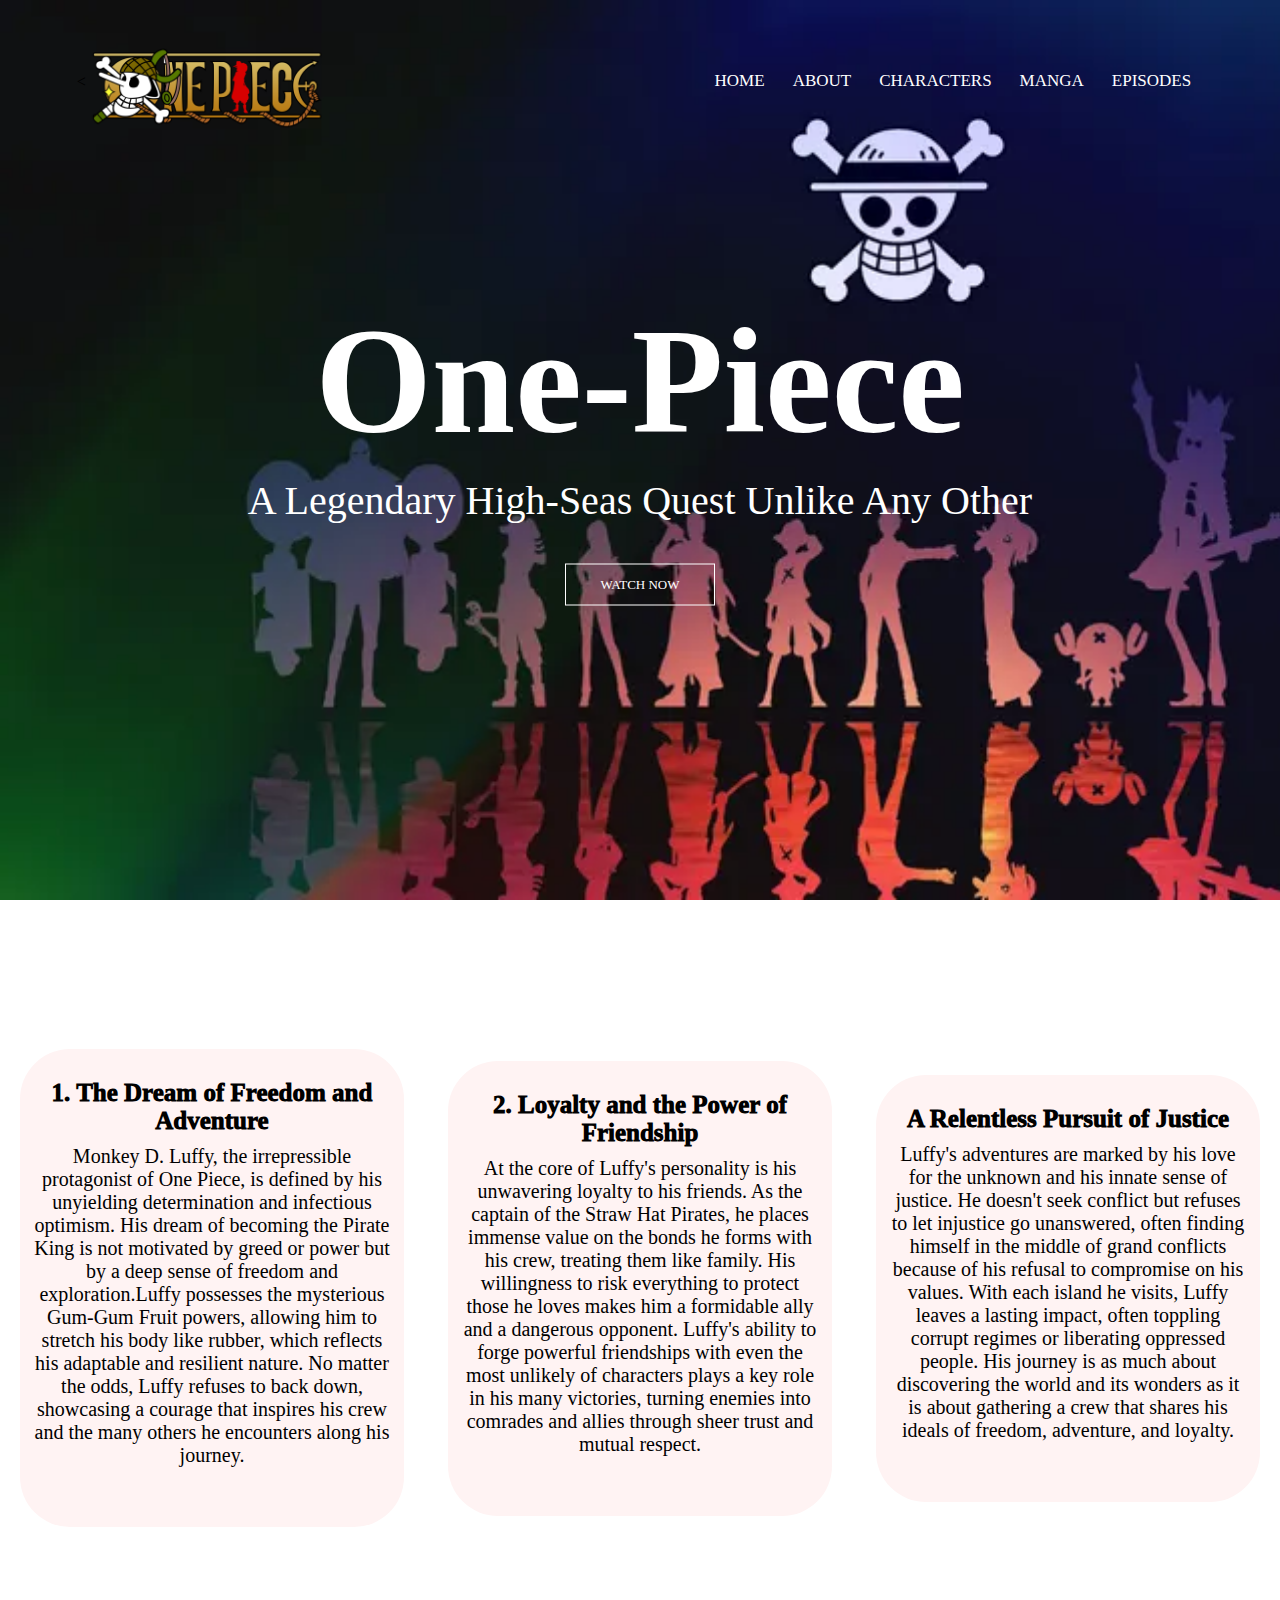
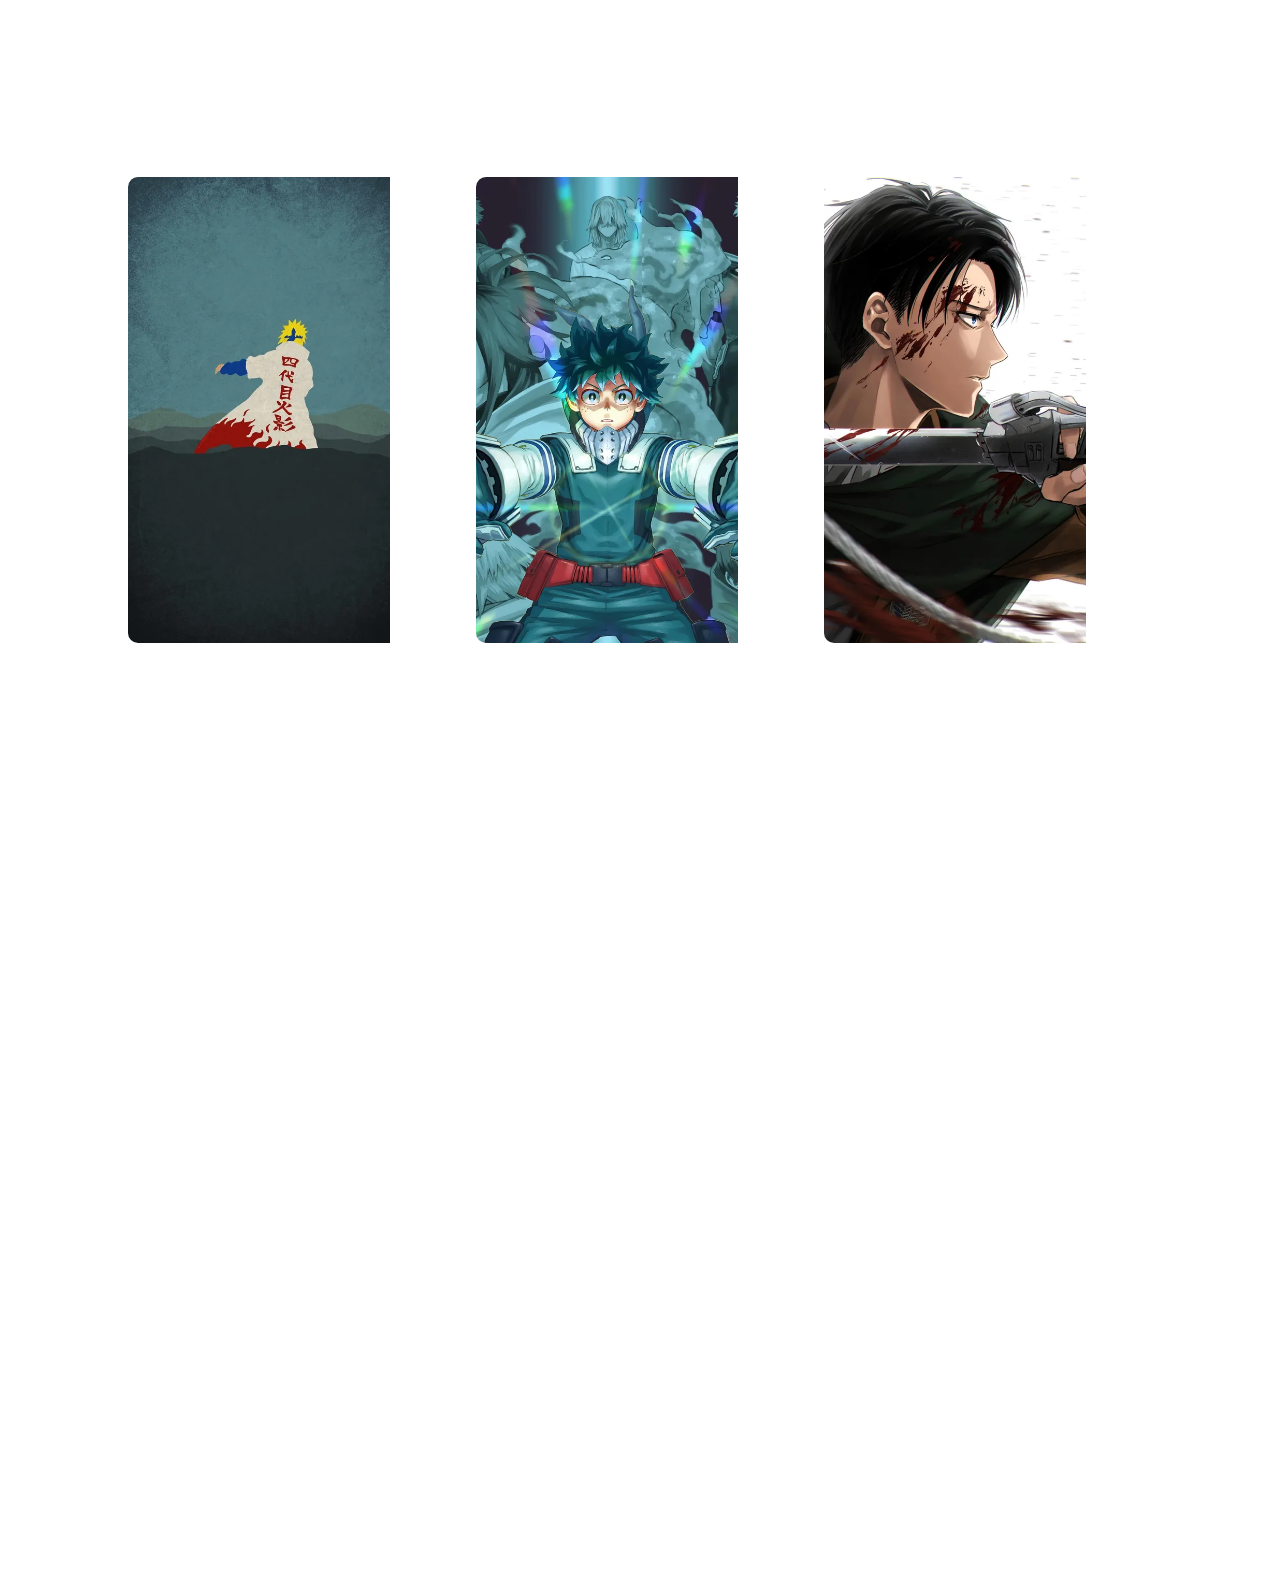
<file: index.html>
<!DOCTYPE html>
<html lang="en">

<head>
    <meta charset="UTF-8" />
    <meta name="viewport" content="width=device-width, initial-scale=1.0" />
    <title>Anime website</title>
    <link rel="stylesheet" href="style.css" />
    <link rel="stylesheet" href="https://cdnjs.cloudflare.com/ajax/libs/font-awesome/5.15.3/css/all.min.css" />
</head>

<body>
    <section class="header">
        <nav>
            <<a href="index.html"><img src="logo.png" class="logo" alt="Logo" /> </a>
                <div class="nav-links" id="navLinks">
                    <i class="fa fa-times" onclick="hidemenu()"></i>
                    <ul>
                        <li><a href="index.html">HOME</a></li>
                        <li><a href="about.html">ABOUT</a></li>
                        <li><a href="characters.html">CHARACTERS</a></li>
                        <li><a href="manga.html">MANGA</a></li>
                        <li><a href="episodes.html">EPISODES</a></li>
                    </ul>
                </div>
                <i class="fa fa-bars" onclick="showmenu()"></i>
        </nav>
        <div class="text-box">
            <h1>One-Piece</h1>
            <p>A Legendary High-Seas Quest Unlike Any Other</p>
            <a href="https://yugenanime.tv/anime/798/one-piece/watch/" class="watch-btn">WATCH NOW</a>
    </section>

    <!--  about  -->

    <section class="About">
        <h1>The Boundless Spirit of Luffy</h1>
        <p>A Captain Driven by Dreams, Friendship, and Adventure</p>

        <div class="row">
            <div class="About-col">
                <h3>1. The Dream of Freedom and Adventure</h3>
                <p>Monkey D. Luffy, the irrepressible protagonist of One Piece, is defined by his unyielding determination and infectious optimism. His dream of becoming the Pirate King is not motivated by greed or power but by a deep sense of freedom and
                    exploration.Luffy possesses the mysterious Gum-Gum Fruit powers, allowing him to stretch his body like rubber, which reflects his adaptable and resilient nature. No matter the odds, Luffy refuses to back down, showcasing a courage
                    that inspires his crew and the many others he encounters along his journey.
                </p>
            </div>
            <div class="About-col">
                <h3>2. Loyalty and the Power of Friendship</h3>
                <p>At the core of Luffy's personality is his unwavering loyalty to his friends. As the captain of the Straw Hat Pirates, he places immense value on the bonds he forms with his crew, treating them like family. His willingness to risk everything
                    to protect those he loves makes him a formidable ally and a dangerous opponent. Luffy's ability to forge powerful friendships with even the most unlikely of characters plays a key role in his many victories, turning enemies into comrades
                    and allies through sheer trust and mutual respect.
                </p>
            </div>
            <div class="About-col">
                <h3>A Relentless Pursuit of Justice</h3>
                <p>Luffy's adventures are marked by his love for the unknown and his innate sense of justice. He doesn't seek conflict but refuses to let injustice go unanswered, often finding himself in the middle of grand conflicts because of his refusal
                    to compromise on his values. With each island he visits, Luffy leaves a lasting impact, often toppling corrupt regimes or liberating oppressed people. His journey is as much about discovering the world and its wonders as it is about
                    gathering a crew that shares his ideals of freedom, adventure, and loyalty.
                </p>
            </div>
        </div>
    </section>

    <!--  other animes  -->
    <section class="campus">
        <h1>Checkout The other Top Animes</h1>
        <p>These Are The G.O.A.T Animes</p>

        <div class="row">
            <div class="campus-col">
                <img href="https://yugenanime.tv/anime/434/naruto/" src="minato.jpg">
                <div class="layer">
                    <h3>Naruto Uzumaki</h3>
                </div>
            </div>
            <div class="campus-col">
                <img src="MHA.jpg">
                <div class="layer">
                    <h3>My Hero Acadamia</h3>
                </div>
            </div>
            <div class="campus-col">
                <img src="levi.jpg">
                <div class="layer">
                    <h3>Attack On Titans</h3>
                </div>
            </div>
        </div>
    </section>


    <!-- ---------Contact------------ -->

    <section class="contact">
        <h1>Contact Us</h1>
        <p>For Any Queries, Reach Out To Us</p>
        <a href="contact.html" class="watch-btn">CONTACT US</a>

        <script>
            var navLinks = document.getElementById("navLinks");

            function showmenu() {
                navLinks.style.right = "0";
            }

            function hidemenu() {
                navLinks.style.right = "-200px";
            }
        </script>
</body>

</html>
</file>
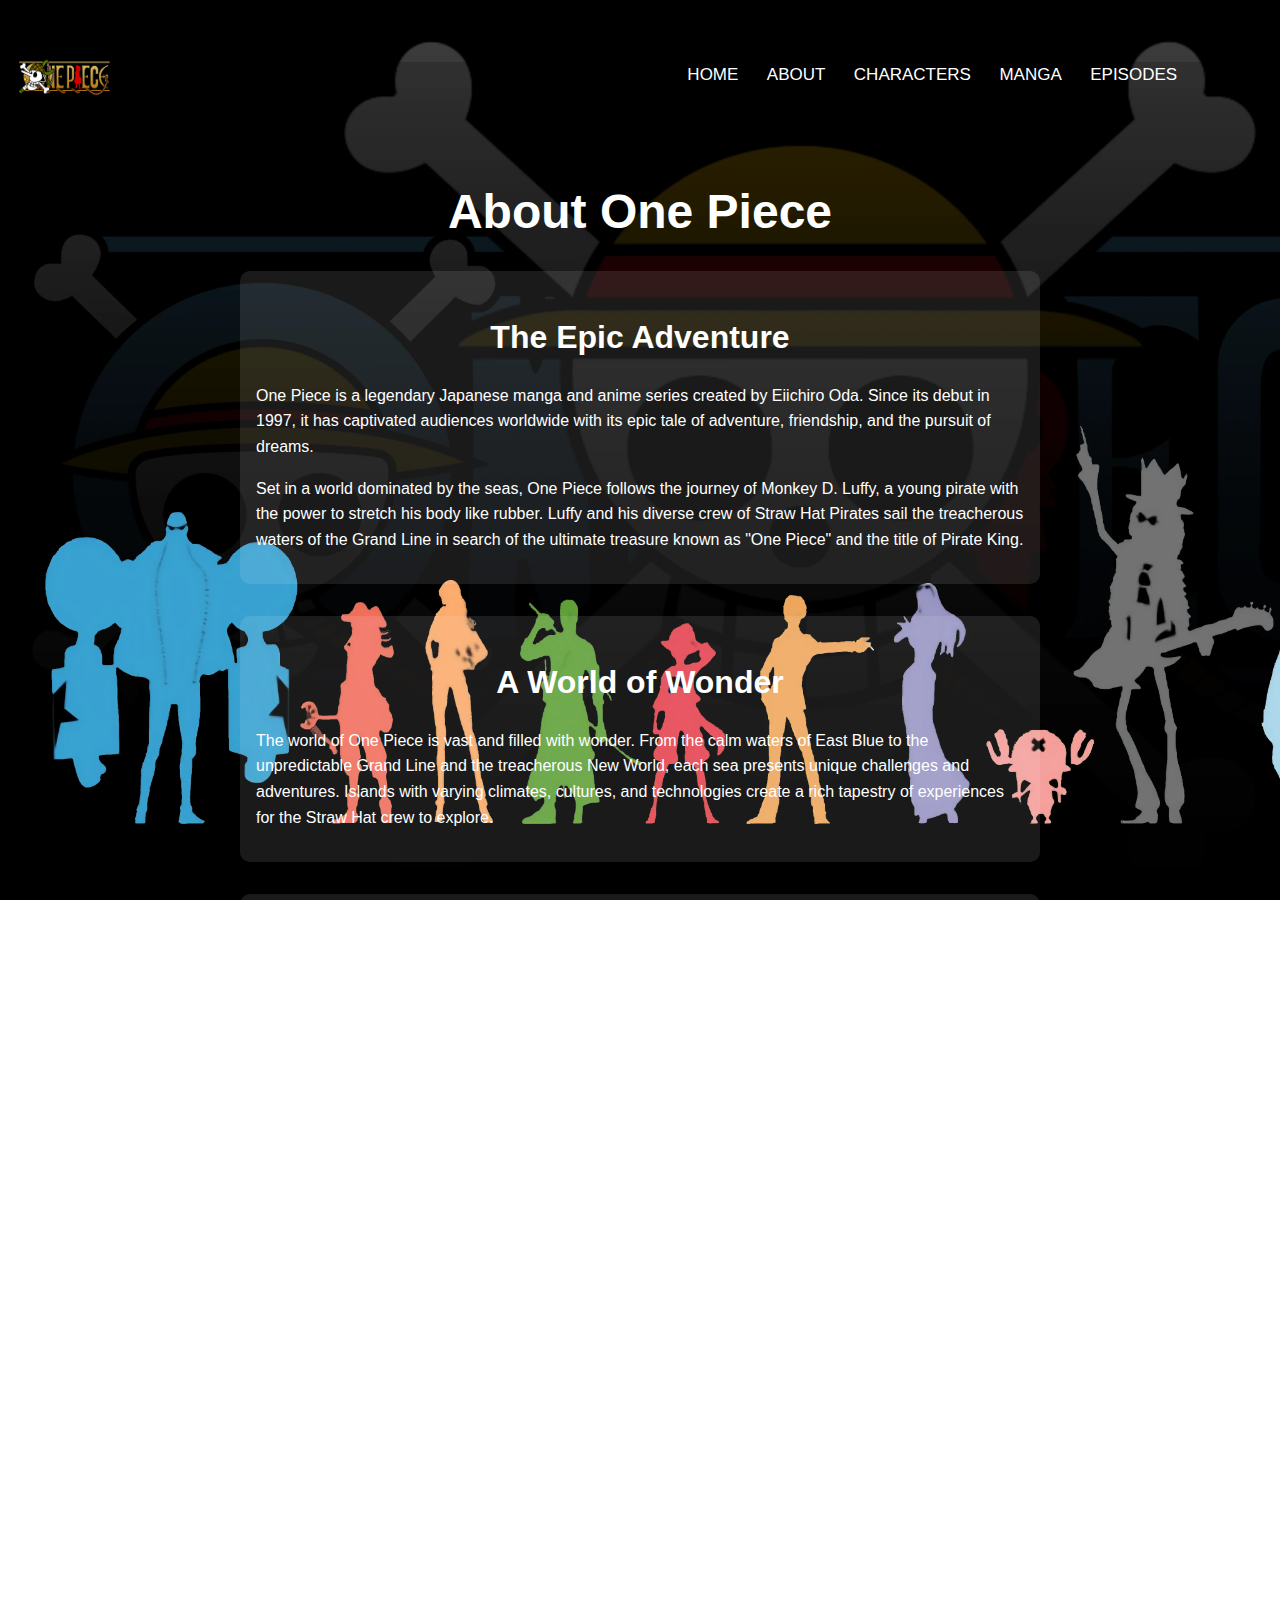
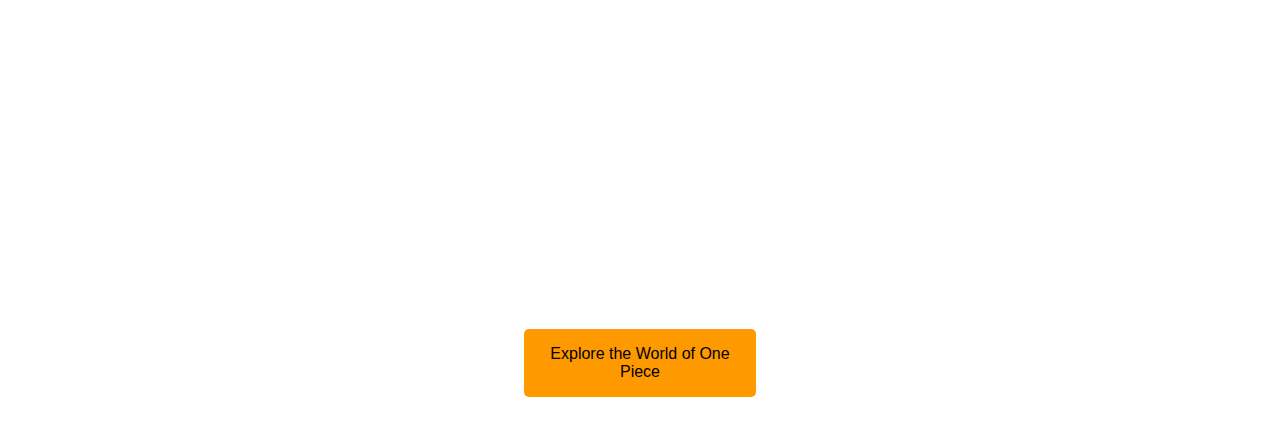
<file: about.html>
<!DOCTYPE html>
<html lang="en">
  <head>
    <meta charset="UTF-8" />
    <link rel="stylesheet" href="about.css" />
    <meta name="viewport" content="width=device-width, initial-scale=1.0" />
    <title>About One Piece</title>
  </head>

  <body>
    <header>
      <a href="index.html"
        ><img
          src="logo.png"
          alt="One Piece Logo"
          style="width: 100px; height: 50px"
      /></a>
      <nav>
        <div class="nav-links" id="navLinks">
          <i class="fa fa-times" onclick="hidemenu()"></i>
          <ul>
            <li><a href="index.html">HOME</a></li>
            <li><a href="about.html">ABOUT</a></li>
            <li><a href="characters.html">CHARACTERS</a></li>
            <li><a href="manga.html">MANGA</a></li>
            <li><a href="episodes.html">EPISODES</a></li>
          </ul>
        </div>
        <i class="fa fa-bars" onclick="showmenu()"></i>
      </nav>
    </header>
    <main>
      <h1>About One Piece</h1>

      <div class="section">
        <h2>The Epic Adventure</h2>
        <p>
          One Piece is a legendary Japanese manga and anime series created by
          Eiichiro Oda. Since its debut in 1997, it has captivated audiences
          worldwide with its epic tale of adventure, friendship, and the pursuit
          of dreams.
        </p>
        <p>
          Set in a world dominated by the seas, One Piece follows the journey of
          Monkey D. Luffy, a young pirate with the power to stretch his body
          like rubber. Luffy and his diverse crew of Straw Hat Pirates sail the
          treacherous waters of the Grand Line in search of the ultimate
          treasure known as "One Piece" and the title of Pirate King.
        </p>
      </div>

      <div class="section">
        <h2>A World of Wonder</h2>
        <p>
          The world of One Piece is vast and filled with wonder. From the calm
          waters of East Blue to the unpredictable Grand Line and the
          treacherous New World, each sea presents unique challenges and
          adventures. Islands with varying climates, cultures, and technologies
          create a rich tapestry of experiences for the Straw Hat crew to
          explore.
        </p>
      </div>

      <div class="section">
        <h2>The Power of Dreams</h2>
        <p>
          At its core, One Piece is a story about chasing dreams. Luffy's
          unwavering determination to become the Pirate King inspires not only
          his crew but also the people he meets along his journey. Each
          character has their own dream, driving them forward and creating a
          tapestry of intertwining ambitions and goals.
        </p>
      </div>

      <div class="section">
        <h2>Unique Powers and Abilities</h2>
        <p>
          The world of One Piece is home to Devil Fruits, mystical fruits that
          grant their eaters superhuman powers at the cost of being unable to
          swim. From Luffy's Gum-Gum Fruit to more exotic abilities like
          controlling fire or transforming into animals, these powers add an
          exciting element to battles and storytelling.
        </p>
      </div>

      <div class="section">
        <h2>Themes and Messages</h2>
        <p>
          Beyond its thrilling adventures, One Piece explores deep themes such
          as freedom, justice, friendship, and the nature of good and evil. The
          series challenges readers to question authority, stand up for their
          beliefs, and value the bonds of friendship above all else.
        </p>
      </div>

      <div class="section">
        <h2>Cultural Impact</h2>
        <p>
          With its rich world-building, complex characters, and themes of
          loyalty, freedom, and challenging the status quo, One Piece has become
          one of the best-selling manga series of all time and a cultural
          phenomenon that continues to inspire fans across generations. Its
          influence extends beyond manga and anime, inspiring video games,
          movies, and even theme park attractions.
        </p>
      </div>

      <a href="#" class="cta-button">Explore the World of One Piece</a>
    </main>
  </body>
</html>
</file>
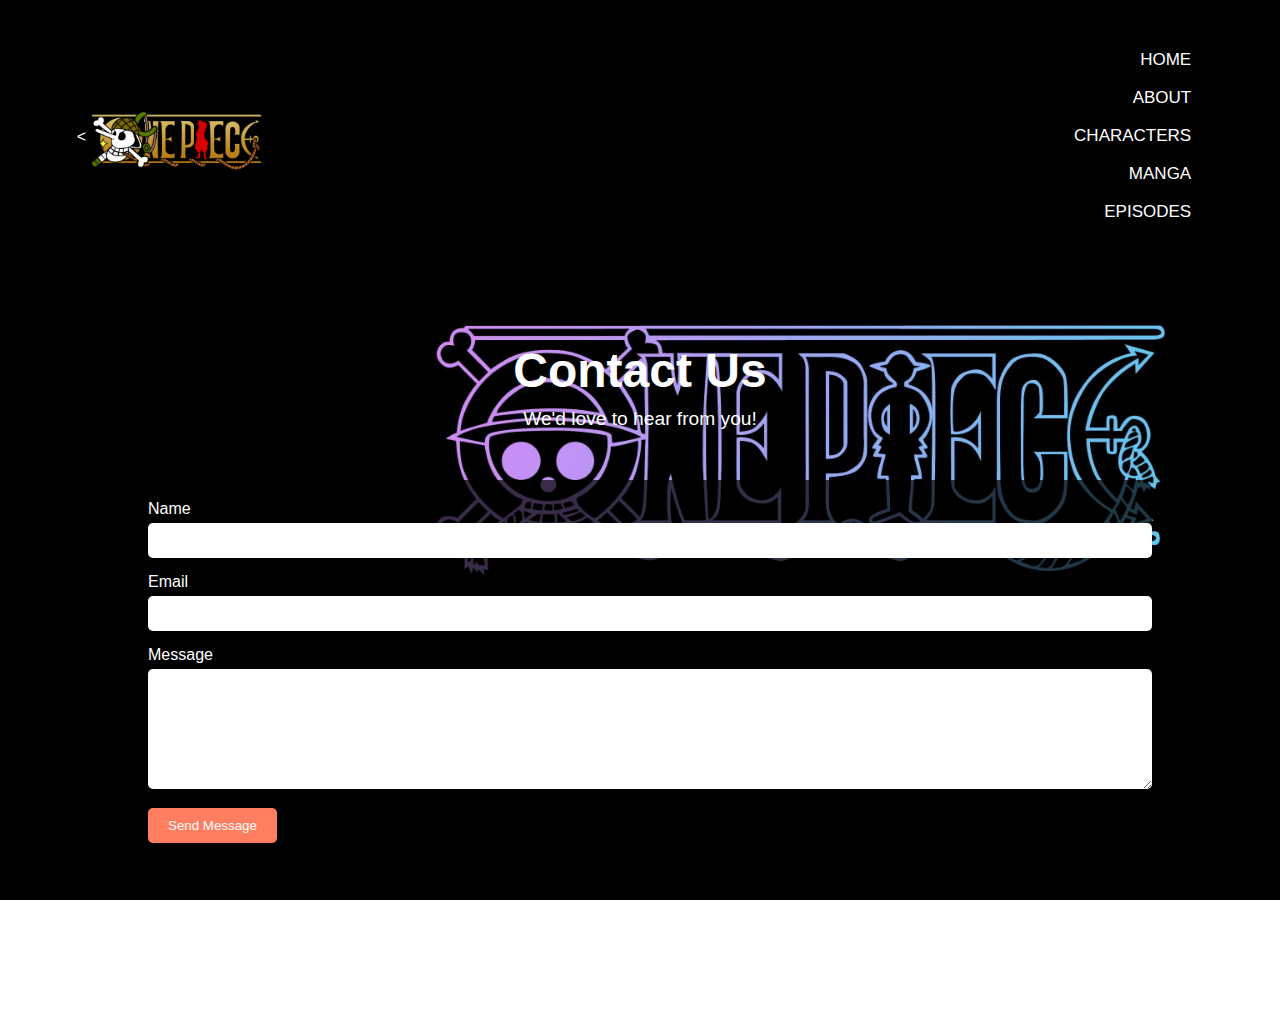
<file: contact.html>
<!DOCTYPE html>
<html lang="en">
  <head>
    <meta charset="UTF-8" />
    <meta name="viewport" content="width=device-width, initial-scale=1.0" />
    <title>Contact Us - One-Piece Theme</title>
    <style>
      body {
        font-family: "Arial", sans-serif;
        background-image: url("Aboutbg1.jpg");
        background-size: cover;
        background-attachment: fixed;
        color: #fff;
        margin: 0;
        padding: 0;
      }

      .container {
        width: 80%;
        margin: 0 auto;
        padding: 20px;
      }

      .header {
        text-align: center;
        padding: 50px 0;
      }

      .logo {
        width: 20%;
      }

      nav {
        position: right;
        display: flex;
        padding: 2% 6%;
        justify-content: space-between;
        align-items: center;
      }

      .nav-links {
        flex: 1;
        text-align: right;
      }

      .nav-links ul li {
        list-style: none;
        display: inline-block;
        padding: 8px 12px;
        position: relative;
      }

      .nav-links ul li a {
        text-decoration: none;
        color: #fff;
        font-size: 17px;
      }

      .nav-links ul li::after {
        content: "";
        width: 0;
        height: 2px;
        background: #f44336;
        display: block;
        margin: auto;
        transition: 0.5s;
      }

      .nav-links ul li:hover::after {
        width: 100%;
      }

      .header h1 {
        font-size: 3em;
        margin: 0;
      }

      .header p {
        font-size: 1.2em;
        margin: 10px 0 0;
      }

      .form-container {
        background: rgba(0, 0, 0, 0.7);
        padding: 20px;
        border-radius: 10px;
      }

      .form-group {
        margin-bottom: 15px;
      }

      .form-group label {
        display: block;
        margin-bottom: 5px;
      }

      .form-group input,
      .form-group textarea {
        width: 100%;
        padding: 10px;
        border: none;
        border-radius: 5px;
      }

      .form-group textarea {
        height: 100px;
      }

      .form-group button {
        background: #ff7e5f;
        color: #fff;
        padding: 10px 20px;
        border: none;
        border-radius: 5px;
        cursor: pointer;
      }

      .contact-info {
        margin-top: 30px;
        text-align: center;
      }

      .contact-info p {
        margin: 5px 0;
      }

      .social-icons {
        margin-top: 20px;
      }

      .social-icons a {
        margin: 0 10px;
        color: #fff;
        text-decoration: none;
      }
    </style>
  </head>

  <body>
    <nav>
      <<a href="index.html"><img src="logo.png" class="logo" alt="Logo" /> </a>
      <div class="nav-links" id="navLinks">
        <i class="fa fa-times" onclick="hidemenu()"></i>
        <ul>
          <li><a href="index.html">HOME</a></li>
          <li><a href="about.html">ABOUT</a></li>
          <li><a href="characters.html">CHARACTERS</a></li>
          <li><a href="manga.html">MANGA</a></li>
          <li><a href="episodes.html">EPISODES</a></li>
        </ul>
      </div>
      <i class="fa fa-bars" onclick="showmenu()"></i>
    </nav>
    <div class="container">
      <div class="header">
        <h1>Contact Us</h1>
        <p>We'd love to hear from you!</p>
      </div>
      <div class="form-container">
        <form>
          <div class="form-group">
            <label for="name">Name</label>
            <input type="text" id="name" name="name" required />
          </div>
          <div class="form-group">
            <label for="email">Email</label>
            <input type="email" id="email" name="email" required />
          </div>
          <div class="form-group">
            <label for="message">Message</label>
            <textarea id="message" name="message" required></textarea>
          </div>
          <div class="form-group">
            <button type="submit">Send Message</button>
          </div>
        </form>
      </div>
      <div class="contact-info">
        <p>Address: 123 Pirate Lane, Grand Line</p>
        <p>Phone: +123 456 7890</p>
        <p>Email: contact@onepiece.com</p>
        <div class="social-icons">
          <a href="#">Facebook</a>
          <a href="#">Twitter</a>
          <a href="#">Instagram</a>
        </div>
      </div>
    </div>
  </body>
</html>
</file>
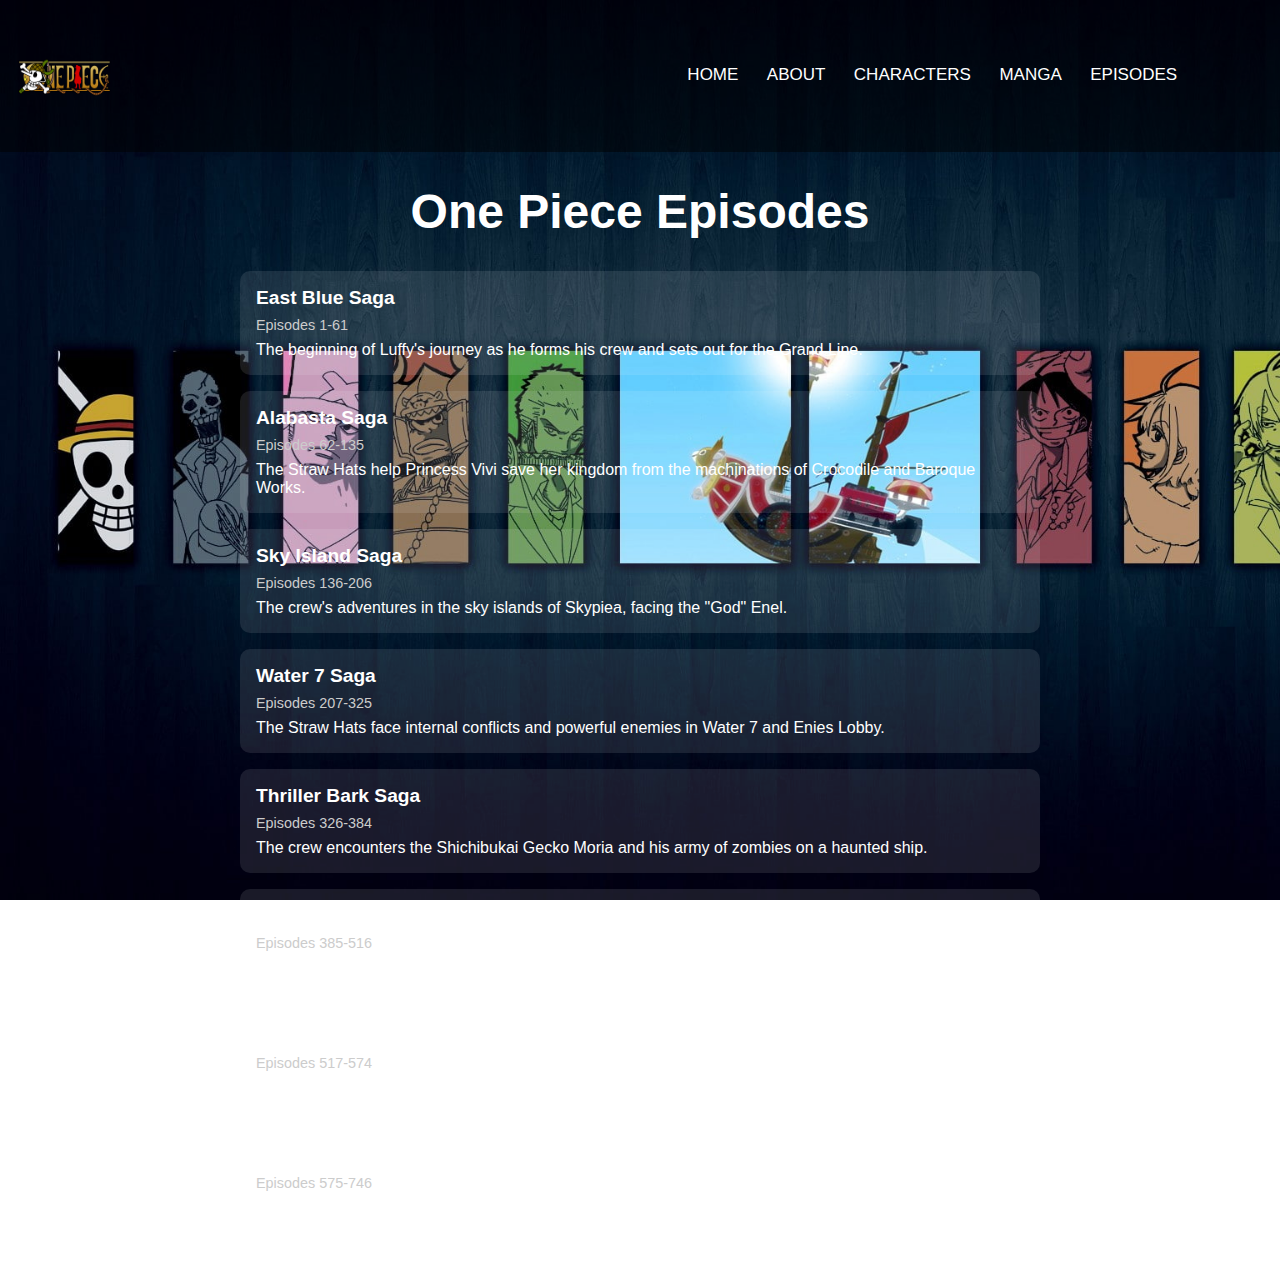
<file: episodes.html>
<!DOCTYPE html>
<html lang="en">
  <head>
    <meta charset="UTF-8" />
    <meta name="viewport" content="width=device-width, initial-scale=1.0" />
    <title>One Piece Episodes</title>
    <style>
      body {
        font-family: Arial, sans-serif;
        margin: 0;
        padding: 0;
        background: linear-gradient(45deg, #001f3f, #003366);
        background-image: url("AboutBG.jpg");
        background-size: cover;
        background-attachment: fixed;
        color: rgb(255, 255, 255);
      }

      header {
        display: flex;
        justify-content: space-between;
        align-items: center;
        padding: 1rem;
        background-color: rgba(0, 0, 0, 0.5);
      }

      .logo {
        width: 20%;
      }

      nav {
        position: right;
        display: flex;
        padding: 2% 6%;
        justify-content: space-between;
        align-items: center;
      }

      .nav-links {
        flex: 1;
        text-align: right;
      }

      .nav-links ul li {
        list-style: none;
        display: inline-block;
        padding: 8px 12px;
        position: relative;
      }

      .nav-links ul li a {
        text-decoration: none;
        color: #fff;
        font-size: 17px;
      }

      .nav-links ul li::after {
        content: "";
        width: 0;
        height: 2px;
        background: #f44336;
        display: block;
        margin: auto;
        transition: 0.5s;
      }

      .nav-links ul li:hover::after {
        width: 100%;
      }

      main {
        max-width: 800px;
        margin: 2rem auto;
        padding: 0 1rem;
      }

      h1 {
        font-size: 3rem;
        text-align: center;
      }

      .episode-list {
        list-style-type: none;
        padding: 0;
      }

      .episode-item {
        background-color: rgba(255, 255, 255, 0.1);
        border-radius: 10px;
        padding: 1rem;
        margin-bottom: 1rem;
      }

      .episode-title {
        font-size: 1.2rem;
        font-weight: bold;
        margin-bottom: 0.5rem;
      }

      .episode-info {
        font-size: 0.9rem;
        color: #ccc;
      }

      .episode-description {
        margin-top: 0.5rem;
      }
    </style>
  </head>

  <body>
    <header>
      <a href="index.html"
        ><img
          src="logo.png"
          alt="One Piece Logo"
          style="width: 100px; height: 50px"
      /></a>
      <nav>
        <div class="nav-links" id="navLinks">
          <i class="fa fa-times" onclick="hidemenu()"></i>
          <ul>
            <li><a href="index.html">HOME</a></li>
            <li><a href="about.html">ABOUT</a></li>
            <li><a href="characters.html">CHARACTERS</a></li>
            <li><a href="manga.html">MANGA</a></li>
            <li><a href="episodes.html">EPISODES</a></li>
          </ul>
        </div>
        <i class="fa fa-bars" onclick="showmenu()"></i>
      </nav>
    </header>
    <main>
      <h1>One Piece Episodes</h1>
      <ul class="episode-list">
        <li class="episode-item">
          <div class="episode-title">East Blue Saga</div>
          <div class="episode-info">Episodes 1-61</div>
          <div class="episode-description">
            The beginning of Luffy's journey as he forms his crew and sets out
            for the Grand Line.
          </div>
        </li>
        <li class="episode-item">
          <div class="episode-title">Alabasta Saga</div>
          <div class="episode-info">Episodes 62-135</div>
          <div class="episode-description">
            The Straw Hats help Princess Vivi save her kingdom from the
            machinations of Crocodile and Baroque Works.
          </div>
        </li>
        <li class="episode-item">
          <div class="episode-title">Sky Island Saga</div>
          <div class="episode-info">Episodes 136-206</div>
          <div class="episode-description">
            The crew's adventures in the sky islands of Skypiea, facing the
            "God" Enel.
          </div>
        </li>
        <li class="episode-item">
          <div class="episode-title">Water 7 Saga</div>
          <div class="episode-info">Episodes 207-325</div>
          <div class="episode-description">
            The Straw Hats face internal conflicts and powerful enemies in Water
            7 and Enies Lobby.
          </div>
        </li>
        <li class="episode-item">
          <div class="episode-title">Thriller Bark Saga</div>
          <div class="episode-info">Episodes 326-384</div>
          <div class="episode-description">
            The crew encounters the Shichibukai Gecko Moria and his army of
            zombies on a haunted ship.
          </div>
        </li>
        <li class="episode-item">
          <div class="episode-title">Summit War Saga</div>
          <div class="episode-info">Episodes 385-516</div>
          <div class="episode-description">
            Luffy attempts to save his brother Ace, leading to the Marineford
            War and the end of an era.
          </div>
        </li>
        <li class="episode-item">
          <div class="episode-title">Fishman Island Saga</div>
          <div class="episode-info">Episodes 517-574</div>
          <div class="episode-description">
            The Straw Hats reunite after two years and journey to the underwater
            Fishman Island.
          </div>
        </li>
        <li class="episode-item">
          <div class="episode-title">Dressrosa Saga</div>
          <div class="episode-info">Episodes 575-746</div>
          <div class="episode-description">
            Luffy allies with Trafalgar Law to take down Donquixote Doflamingo
            and his criminal empire.
          </div>
        </li>
      </ul>
    </main>
  </body>
</html>
</file>
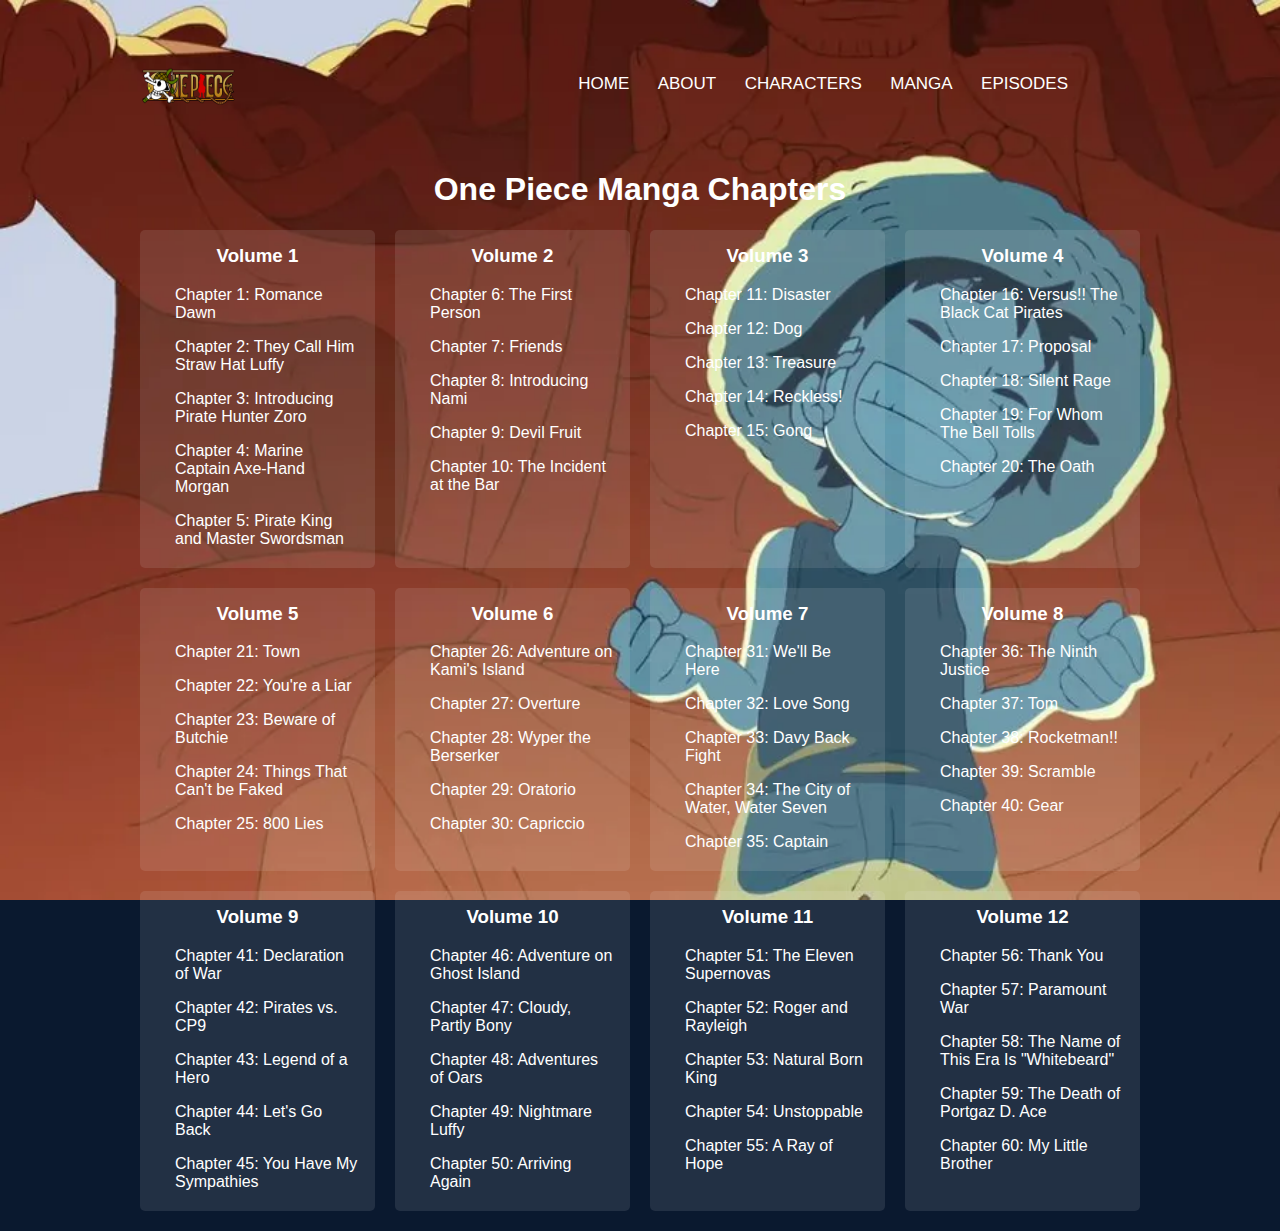
<file: manga.html>
<!DOCTYPE html>
<html lang="en">
  <head>
    <meta charset="UTF-8" />
    <meta name="viewport" content="width=device-width, initial-scale=1.0" />
    <title>One Piece Manga Chapters</title>
    <style>
      body {
        font-family: Arial, sans-serif;
        background-color: #0a192f;
        background-image: url("manga.webp");
        background-size: cover;
        background-attachment: fixed;
        color: #ffffff;
        margin: 0;
        padding: 0;
      }

      .container {
        max-width: 1000px;
        margin: 0 auto;
        padding: 20px;
      }

      header {
        display: flex;
        justify-content: space-between;
        align-items: center;
        padding: 10px 0;
      }

      nav {
        position: right;
        display: flex;
        padding: 2% 6%;
        justify-content: space-between;
        align-items: center;
      }

      .nav-links {
        flex: 1;
        text-align: right;
      }

      .nav-links ul li {
        list-style: none;
        display: inline-block;
        padding: 8px 12px;
        position: relative;
      }

      .nav-links ul li a {
        text-decoration: none;
        color: #fff;
        font-size: 17px;
      }

      .nav-links ul li::after {
        content: "";
        width: 0;
        height: 2px;
        background: #f44336;
        display: block;
        margin: auto;
        transition: 0.5s;
      }

      .nav-links ul li:hover::after {
        width: 100%;
      }

      h1 {
        text-align: center;
      }

      .manga-grid {
        display: grid;
        grid-template-columns: repeat(auto-fill, minmax(200px, 1fr));
        gap: 20px;
      }

      .manga-volume {
        background-color: rgba(255, 255, 255, 0.1);
        border-radius: 5px;
        padding: 15px;
        text-align: center;
      }

      .manga-volume h3 {
        margin-top: 0;
      }

      .manga-volume p {
        margin-bottom: 5px;
      }

      .chapter-list {
        text-align: left;
        padding-left: 20px;
      }
    </style>
  </head>

  <body>
    <div class="container">
      <header>
        <a href="index.html"
          ><img
            src="logo.png"
            alt="One Piece Logo"
            style="width: 100px; height: 50px"
        /></a>
        <nav>
          <div class="nav-links" id="navLinks">
            <i class="fa fa-times" onclick="hidemenu()"></i>
            <ul>
              <li><a href="index.html">HOME</a></li>
              <li><a href="about.html">ABOUT</a></li>
              <li><a href="characters.html">CHARACTERS</a></li>
              <li><a href="manga.html">MANGA</a></li>
              <li><a href="episodes.html">EPISODES</a></li>
            </ul>
          </div>
          <i class="fa fa-bars" onclick="showmenu()"></i>
        </nav>
      </header>

      <h1>One Piece Manga Chapters</h1>

      <div class="manga-grid">
        <div class="manga-volume">
          <h3>Volume 1</h3>
          <div class="chapter-list">
            <p>Chapter 1: Romance Dawn</p>
            <p>Chapter 2: They Call Him Straw Hat Luffy</p>
            <p>Chapter 3: Introducing Pirate Hunter Zoro</p>
            <p>Chapter 4: Marine Captain Axe-Hand Morgan</p>
            <p>Chapter 5: Pirate King and Master Swordsman</p>
          </div>
        </div>

        <div class="manga-volume">
          <h3>Volume 2</h3>
          <div class="chapter-list">
            <p>Chapter 6: The First Person</p>
            <p>Chapter 7: Friends</p>
            <p>Chapter 8: Introducing Nami</p>
            <p>Chapter 9: Devil Fruit</p>
            <p>Chapter 10: The Incident at the Bar</p>
          </div>
        </div>

        <div class="manga-volume">
          <h3>Volume 3</h3>
          <div class="chapter-list">
            <p>Chapter 11: Disaster</p>
            <p>Chapter 12: Dog</p>
            <p>Chapter 13: Treasure</p>
            <p>Chapter 14: Reckless!</p>
            <p>Chapter 15: Gong</p>
          </div>
        </div>

        <div class="manga-volume">
          <h3>Volume 4</h3>
          <div class="chapter-list">
            <p>Chapter 16: Versus!! The Black Cat Pirates</p>
            <p>Chapter 17: Proposal</p>
            <p>Chapter 18: Silent Rage</p>
            <p>Chapter 19: For Whom The Bell Tolls</p>
            <p>Chapter 20: The Oath</p>
          </div>
        </div>

        <div class="manga-volume">
          <h3>Volume 5</h3>
          <div class="chapter-list">
            <p>Chapter 21: Town</p>
            <p>Chapter 22: You're a Liar</p>
            <p>Chapter 23: Beware of Butchie</p>
            <p>Chapter 24: Things That Can't be Faked</p>
            <p>Chapter 25: 800 Lies</p>
          </div>
        </div>
        <div class="manga-volume">
          <h3>Volume 6</h3>
          <div class="chapter-list">
            <p>Chapter 26: Adventure on Kami's Island</p>
            <p>Chapter 27: Overture</p>
            <p>Chapter 28: Wyper the Berserker</p>
            <p>Chapter 29: Oratorio</p>
            <p>Chapter 30: Capriccio</p>
          </div>
        </div>
        <div class="manga-volume">
          <h3>Volume 7</h3>
          <div class="chapter-list">
            <p>Chapter 31: We'll Be Here</p>
            <p>Chapter 32: Love Song</p>
            <p>Chapter 33: Davy Back Fight</p>
            <p>Chapter 34: The City of Water, Water Seven</p>
            <p>Chapter 35: Captain</p>
          </div>
        </div>
        <div class="manga-volume">
          <h3>Volume 8</h3>
          <div class="chapter-list">
            <p>Chapter 36: The Ninth Justice</p>
            <p>Chapter 37: Tom</p>
            <p>Chapter 38: Rocketman!!</p>
            <p>Chapter 39: Scramble</p>
            <p>Chapter 40: Gear</p>
          </div>
        </div>
        <div class="manga-volume">
          <h3>Volume 9</h3>
          <div class="chapter-list">
            <p>Chapter 41: Declaration of War</p>
            <p>Chapter 42: Pirates vs. CP9</p>
            <p>Chapter 43: Legend of a Hero</p>
            <p>Chapter 44: Let's Go Back</p>
            <p>Chapter 45: You Have My Sympathies</p>
          </div>
        </div>
        <div class="manga-volume">
          <h3>Volume 10</h3>
          <div class="chapter-list">
            <p>Chapter 46: Adventure on Ghost Island</p>
            <p>Chapter 47: Cloudy, Partly Bony</p>
            <p>Chapter 48: Adventures of Oars</p>
            <p>Chapter 49: Nightmare Luffy</p>
            <p>Chapter 50: Arriving Again</p>
          </div>
        </div>
        <div class="manga-volume">
          <h3>Volume 11</h3>
          <div class="chapter-list">
            <p>Chapter 51: The Eleven Supernovas</p>
            <p>Chapter 52: Roger and Rayleigh</p>
            <p>Chapter 53: Natural Born King</p>
            <p>Chapter 54: Unstoppable</p>
            <p>Chapter 55: A Ray of Hope</p>
          </div>
        </div>
        <div class="manga-volume">
          <h3>Volume 12</h3>

          <div class="chapter-list">
            <p>Chapter 56: Thank You</p>
            <p>Chapter 57: Paramount War</p>
            <p>Chapter 58: The Name of This Era Is "Whitebeard"</p>
            <p>Chapter 59: The Death of Portgaz D. Ace</p>
            <p>Chapter 60: My Little Brother</p>
          </div>
        </div>

        <!-- More volumes would be added here to reach close to 100 chapters -->
      </div>
    </div>
  </body>
</html>
</file>
<file: style.css>
* {
    margin: 0;
    padding: 0;
}

body {
    background-image: url("contactBg.jpg");
    background-size: cover;
    background-attachment: fixed;
}

.header {
    min-height: 100vh;
    width: 100%;
    background-position: center;
    background-size: cover;
    position: relative;
}

nav {
    position: right;
    display: flex;
    padding: 2% 6%;
    justify-content: space-between;
    align-items: center;
}

.logo {
    width: 250px;
    /* Adjust width to desired size */
    height: auto;
    /* Maintains aspect ratio */
}

.nav-links {
    flex: 1;
    text-align: right;
}

.nav-links ul li {
    list-style: none;
    display: inline-block;
    padding: 8px 12px;
    position: relative;
}

.nav-links ul li a {
    text-decoration: none;
    color: #fff;
    font-size: 17px;
}

.nav-links ul li::after {
    content: '';
    width: 0;
    height: 2px;
    background: #f44336;
    display: block;
    margin: auto;
    transition: 0.5s;
}

.nav-links ul li:hover::after {
    width: 100%;
}

.text-box {
    width: 90%;
    color: #fff;
    position: absolute;
    top: 50%;
    left: 50%;
    transform: translate(-50%, -50%);
    text-align: center;
}

.text-box h1 {
    font-size: 150px;
}

.text-box p {
    margin: 10px 0 40px;
    font-size: 40px;
    color: #fff;
}

.watch-btn {
    display: inline-block;
    text-decoration: none;
    color: #fff;
    border: 1px solid #fff;
    padding: 12px 34px;
    font-size: 13px;
    background: transparent;
    position: relative;
    cursor: pointer;
}

.watch-btn:hover {
    border: 1px solid #f44336;
    background: #f44336;
    transition: 1s;
}

nav .fa {
    display: none;
}

@media(max-width:700px) {
    .text-box h1 {
        font-size: 50px;
    }
    .text-box p {
        font-size: 20px;
    }
    .watch-btn {
        font-size: 10px;
        padding: 8px 20px;
    }
    .logo {
        width: 150px;
        /* Adjust width to desired size */
        height: auto;
        /* Maintains aspect ratio */
    }
    .nav-links ul li {
        display: block;
    }
    .nav-links {
        position: absolute;
        background: #f44336;
        height: 100vh;
        width: 200px;
        top: 0;
        right: -200px;
        text-align: left;
        z-index: 2;
        display: block;
        transition: 1s;
    }
    nav .fa {
        display: block;
        color: #fff;
        margin: 10px;
        font-size: 22px;
        cursor: pointer;
    }
}


/*---- About Section ---->*/

.About {
    min-height: 50vh;
    width: 100%;
    color: #000000;
    text-align: center;
    padding: 10px 0;
}

h1 {
    color: #fff;
    font-size: 36px;
    font-weight: 600;
}

.About p {
    color: #fff;
    font-size: 20px;
}

.About-col p {
    margin: 10px 0 40px;
    font-size: 20px;
    color: #000000;
}

p {
    font-size: 20px;
    margin: 10px 0;
}

.row {
    margin-top: 5%;
    display: flex;
    flex-direction: row;
    justify-content: space-between;
    text-align: center;
    align-items: center;
}

.About-col {
    flex-basis: 30%;
    background: #fff3f3;
    border-radius: 50px;
    margin-left: 20px;
    margin-right: 20px;
    margin-bottom: 5%;
    padding: 20px 12px;
    box-sizing: border-box;
    justify-content: space-between;
    transition: 0.5s;
}

h3 {
    font-size: 25px;
    font-weight: 1000;
    margin: 10px 0;
}

.About-col:hover {
    box-shadow: 0 0 20px 0 rgba(0, 0, 0, 0.2);
}

@media(max-width:700px) {
    .row {
        flex-direction: column;
    }
    .About-col {
        max-width: 85%;
        /* Adjust the maximum width as needed */
        margin: 0 auto;
        /* Center the box */
        padding: 20px;
    }
    .About-col+.About-col {
        margin-top: 40px;
        /* Adjust the margin value as needed */
    }
}


/* ---- other-animes ---- */

.campus {
    width: 80%;
    margin: auto;
    text-align: center;
    padding-top: 50px;
}

.campus h1 {
    color: #ffffff;
}

.campus p {
    color: #ffffff;
}

.campus-col {
    flex-basis: 32%;
    border-radius: 10px;
    margin-bottom: 30px;
    position: relative;
    overflow: hidden;
}

.campus-col img {
    display: flex;
    width: 80%;
    display: block;
}

.layer {
    background: transparent;
    height: 100%;
    width: 80%;
    position: absolute;
    top: 0;
    left: 0;
    transition: 0.5s;
}

.layer:hover {
    background: rgba(245, 52, 52, 0.7);
}

.layer h3 {
    width: 100%;
    font-weight: 500;
    font-size: 26px;
    bottom: 0;
    left: 50%;
    color: #fff;
    transform: translateX(-50%);
    position: absolute;
    opacity: 0;
    transition: 0.5s;
}

.layer:hover h3 {
    bottom: 50%;
    opacity: 1;
}

@media(max-width:700px) {
    .campus-col {
        flex-basis: 100%;
    }
    .campus-col img {
        width: 100%;
    }
}


/* ---- Contact ---- */

.contact {
    min-height: 100vh;
    width: 100%;
    background-position: center;
    background-size: cover;
    position: relative;
}

.contact h1 {
    color: #fff;
    font-size: 100px;
    text-align: center;
    padding-top: 17%;
}

.contact p {
    margin: 10px 0 40px;
    font-size: 50px;
    color: #fff;
    text-align: center;
}

.contact a {
    display: block;
    margin: 100px auto;
    /* Centers the button horizontally */
    font-size: 20px;
    color: #fff;
    text-align: center;
    width: fit-content;
    /* Adjusts the button width based on content */
}
</file>
<file: about.css>
body {
    font-family: Arial, sans-serif;
    margin: 0;
    padding: 0;
    background-image: url("About.webp");
    background-size: cover;
    background-attachment: fixed;
    color: white;
}

header {
    display: flex;
    justify-content: space-between;
    align-items: center;
    padding: 1rem;
}

.logo {
    width: 20%;
}

nav {
    position: right;
    display: flex;
    padding: 2% 6%;
    justify-content: space-between;
    align-items: center;
}

.nav-links {
    flex: 1;
    text-align: right;
}

.nav-links ul li {
    list-style: none;
    display: inline-block;
    padding: 8px 12px;
    position: relative;
}

.nav-links ul li a {
    text-decoration: none;
    color: #fff;
    font-size: 17px;
}

.nav-links ul li::after {
    content: '';
    width: 0;
    height: 2px;
    background: #f44336;
    display: block;
    margin: auto;
    transition: 0.5s;
}

.nav-links ul li:hover::after {
    width: 100%;
}

main {
    max-width: 800px;
    margin: 2rem auto;
    padding: 0 1rem;
}

h1,
h2 {
    text-align: center;
}

h1 {
    font-size: 3rem;
}

h2 {
    font-size: 2rem;
    margin-top: 2rem;
}

.icon {
    display: block;
    width: 100px;
    margin: 2rem auto;
}

p {
    line-height: 1.6;
}

.cta-button {
    display: block;
    width: 200px;
    margin: 2rem auto;
    padding: 1rem;
    background-color: #ff9900;
    color: black;
    text-align: center;
    text-decoration: none;
    border-radius: 5px;
}

.section {
    background-color: rgba(255, 255, 255, 0.1);
    padding: 1rem;
    margin: 2rem 0;
    border-radius: 10px;
}
</file>
